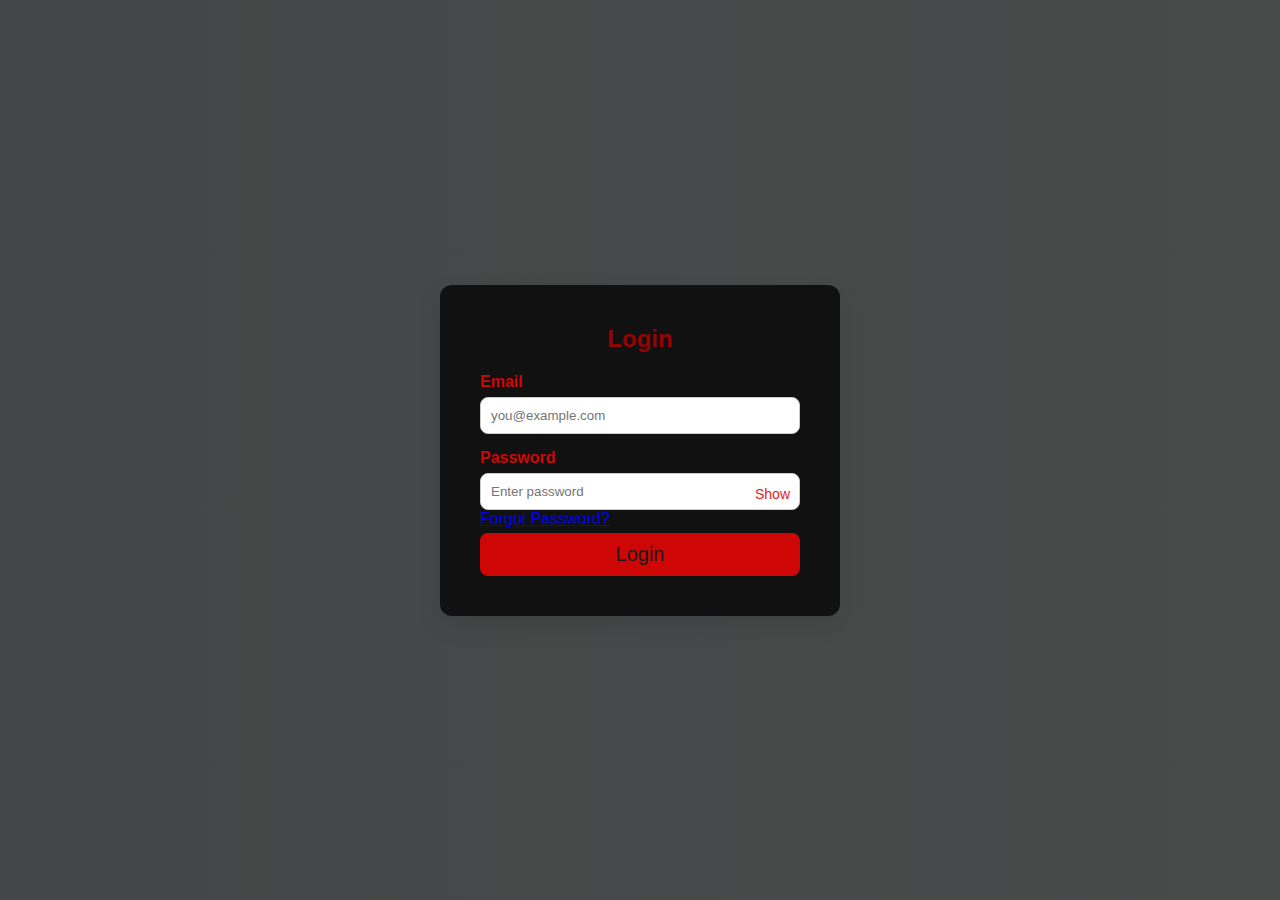
<file: index.html>
<html>
    <header>
        <link rel="stylesheet" href="style.css">
    </header>
    <body>
        
        <div class="login-container">
            <h2>Login</h2>
            <div class="input-group">
              <label for="email">Email</label>
              <input type="email" id="email" placeholder="you@example.com" />
            </div>
            <div class="input-group">
              <label for="password">Password</label>
              <input type="password" id="password" placeholder="Enter password" />
              <span class="toggle-password" onclick="togglePassword()">Show</span>
              <a href="#" onclick="handleForgotPassword()" >
                Forgot Password?
              </a>
            </div>
            <div id="error" class="error"></div>
            <button class="login-btn" onclick="validateLogin()">Login</button>

          </div>
          
          
          <script src="app.js"></script>
    </body>
</file>
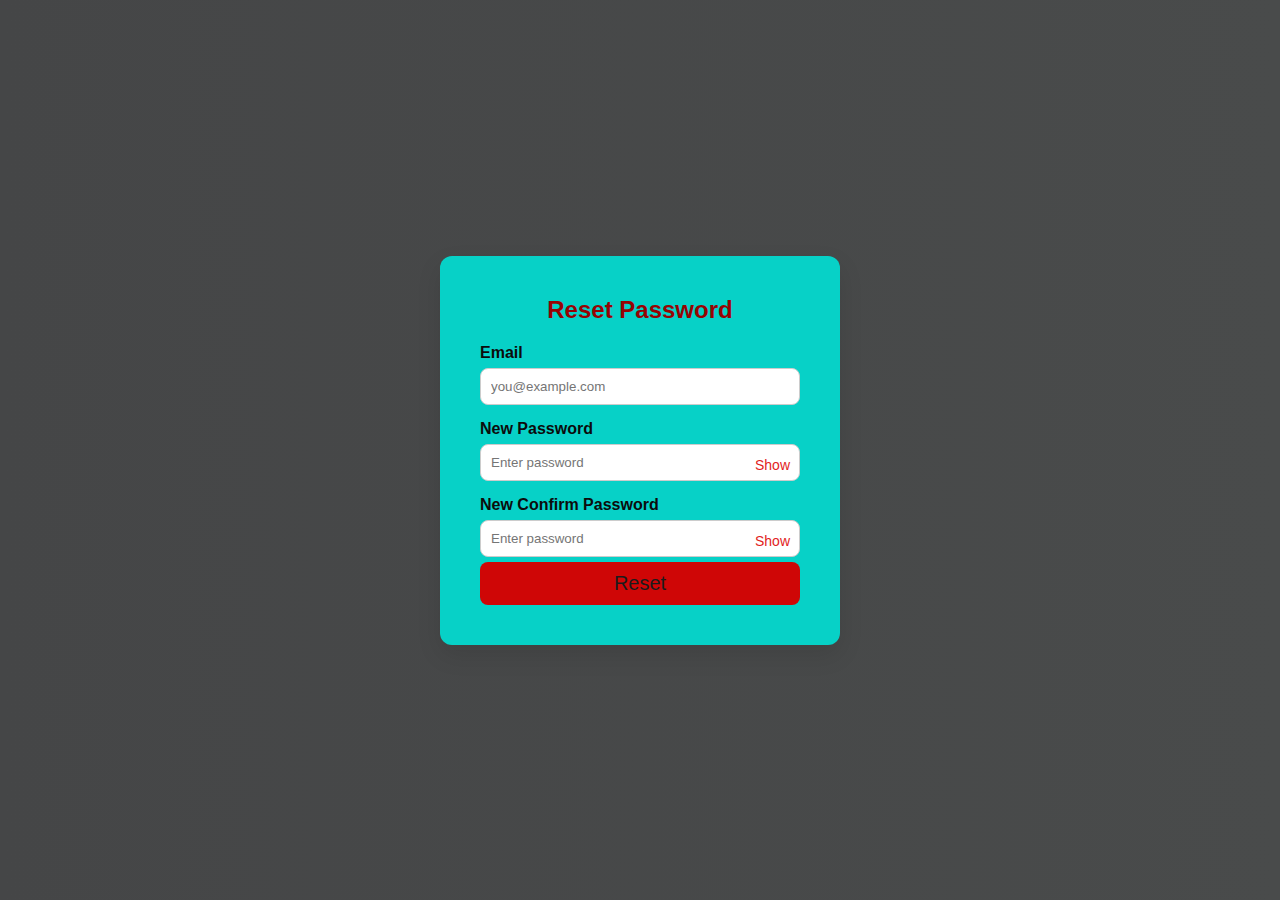
<file: page.html>
<html>
    <head>
    <link rel="stylesheet" href="style.css">
    </head>
    <body>
        <div class="reset-container">
    <h2>Reset Password</h2>
    <div class="input-gro">
      <label for="email">Email</label>
      <input type="email" id="email" placeholder="you@example.com" />
    </div>
    <div class="input-gro">
      <label for="password">New Password</label>
      <input type="password" id="password" placeholder="Enter password" />
      <span class="toggle-password" onclick="togglePassword()">Show</span>
    </div>
    <div class="input-gro">
        <label for="password">New Confirm Password</label>
        <input type="password" id="password" placeholder="Enter password" />
        <span class="toggle-password" onclick="togglePassword()">Show</span>
      </div>
    <div id="error" class="error"></div>
    <button class="reset-btn" onclick="validatereset()">Reset</button>
    
    <script src="app.js"></script>
    </body>
</file>
<file: style.css>
* {
      box-sizing: border-box;
      margin: 0;
      padding: 0;
      font-family: 'Segoe UI', sans-serif;
    }

    body {
      background: linear-gradient(to right, #454647, #494b4b);
      height: 100vh;
      display: flex;
      justify-content: center;
      align-items: center;
    }

    .login-container {
      background: rgb(17, 17, 17);
      color: #cf0606;
      padding: 40px;
      border-radius: 12px;
      box-shadow: 0 10px 25px rgba(0,0,0,0.1);
      width: 100%;
      max-width: 400px;
    }

    .login-container h2 {
      text-align: center;
      margin-bottom: 20px;
      color: #960303;
    }

    .input-group {
      margin-bottom: 15px;
      position: relative;
    }

    .input-group label {
      display: block;
      margin-bottom: 6px;
      font-weight: 600;
    }

    .input-group input {
      width: 100%;
      padding: 10px 40px 10px 10px;
      border: 1px solid #ccc;
      border-radius: 8px;
    }

    .toggle-password {
      position: absolute;
      right: 10px;
      top: 37px;
      cursor: pointer;
      font-size: 14px;
      color: #e21d1d;
    }

    .login-btn {
      width: 100%;
      padding: 10px;
      background: #cf0606;
      border: none;
      border-radius: 8px;
      color: rgb(27, 27, 27);
      font-size: 20px;
      font-style:normal;
      cursor: pointer;
      transition: background 0.3s;
    }
    

    .login-btn:hover {
      background: #07e27c;
      color: red;
    }

    .error {
      color: red;
      font-size: 14px;
      margin-top: -10px;
      margin-bottom: 10px;
    }
    .reset-container{
      background: rgb(7, 209, 199);
      color: #0c0c0c;
      padding: 40px;
      border-radius: 12px;
      box-shadow: 0 10px 25px rgba(0,0,0,0.1);
      width: 100%;
      max-width: 400px;
    }
    .input-gro{
      margin-bottom: 15px;
      position: relative;
    }
    .input-gro label {
      display: block;
      margin-bottom: 6px;
      font-weight: 600;
    }

    .input-gro input {
      width: 100%;
      padding: 10px 40px 10px 10px;
      border: 1px solid #ccc;
      border-radius: 8px;
    }
    .reset-container h2{
    text-align: center;
      margin-bottom: 20px;
      color: #960303;
    }
    .reset-btn{
      width: 100%;
      padding: 10px;
      background: #cf0606;
      border: none;
      border-radius: 8px;
      color: rgb(27, 27, 27);
      font-size: 20px;
      font-style:normal;
      cursor: pointer;
      transition: background 0.3s;

    }
    .reset-btn:hover{
      background: #07e27c;
      color: red;
    }
    * {
      margin: 0;
      padding: 0;
      box-sizing: border-box;
    }
    
    body, html {
      font-family: 'Segoe UI', sans-serif;
      scroll-behavior: smooth;
    }
    
    header.hero {
      background: url('https://source.unsplash.com/1600x900/?nature,landscape') no-repeat center center/cover;
      height: 100vh;
      color: white;
      display: flex;
      flex-direction: column;
      justify-content: space-between;
    }
    
    nav {
      display: flex;
      justify-content: space-between;
      padding: 20px 50px;
      background: rgba(0, 0, 0, 0.6);
    }
    
    .logo {
      font-size: 1.8rem;
      font-weight: bold;
    }
    
    .nav-links {
      list-style: none;
      display: flex;
      gap: 20px;
    }
    
    .nav-links a {
      color: white;
      text-decoration: none;
      font-weight: 500;
      transition: color 0.3s;
    }
    
    .nav-links a:hover {
      color: #f9a825;
    }
    
    .hero-content {
      text-align: center;
      margin-bottom: 100px;
    }
    
    .hero-content h1 {
      font-size: 3rem;
      margin-bottom: 20px;
    }
    
    .hero-content p {
      font-size: 1.2rem;
      margin-bottom: 30px;
    }
    
    button {
      padding: 12px 30px;
      background: #f9a825;
      border: none;
      color: #fff;
      font-size: 1rem;
      border-radius: 25px;
      cursor: pointer;
      transition: background 0.3s;
    }
    
    button:hover {
      background: #c17900;
    }
    
    .section {
      padding: 80px 50px;
      text-align: center;
      background: #fff;
    }
    
    .section.alt {
      background: #f0f0f0;
    }
    
    footer {
      background: #222;
      color: #aaa;
      text-align: center;
      padding: 20px;
      font-size: 0.9rem;
    }
</file>
